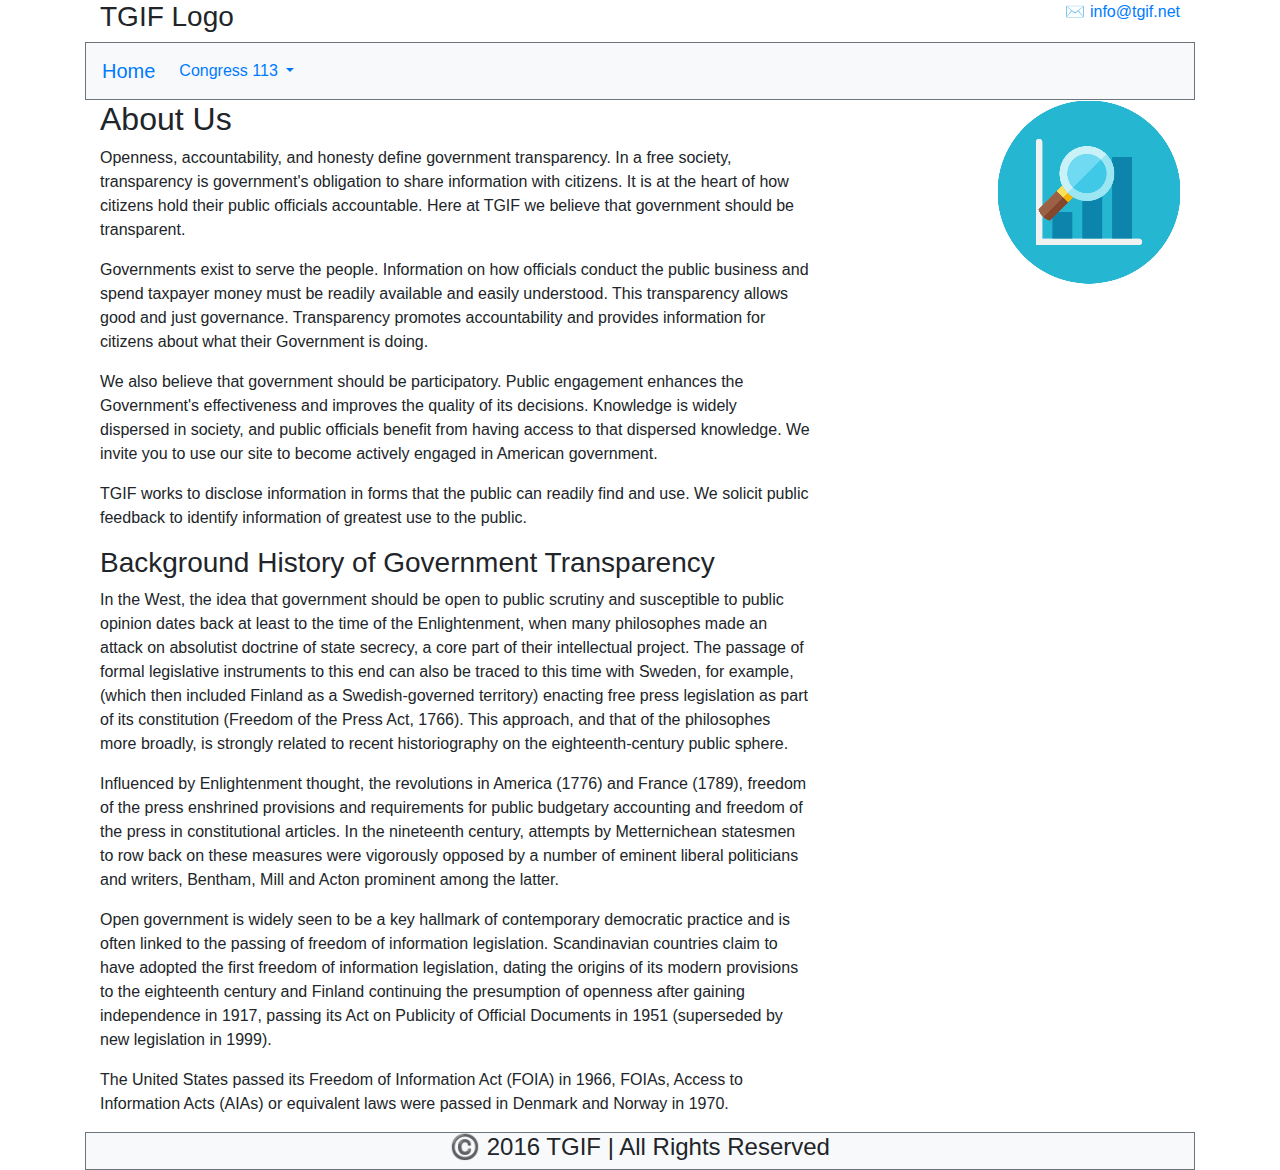
<file: index.html>
<!DOCTYPE html>
<html lang="en">
<head>
  <link rel="stylesheet" href="https://stackpath.bootstrapcdn.com/bootstrap/4.4.1/css/bootstrap.min.css" integrity="sha384-Vkoo8x4CGsO3+Hhxv8T/Q5PaXtkKtu6ug5TOeNV6gBiFeWPGFN9MuhOf23Q9Ifjh" crossorigin="anonymous">
</head>

<body>
  <main class="d-flex flex-wrap container">
    <div class="col-6 "> <h3> TGIF Logo </h3></div>
    <div class="col-6 text-right"><a href="malito: info@tgif.net" class=""> ✉️ info@tgif.net</a></div>
  </main>
  <div class="container">

   <nav class="navbar navbar-expand-lg navbar-blue bg-light border border-secondary">
    <a class="navbar-brand" href="index.html">Home</a>
    <button class="navbar-toggler" type="button" data-toggle="collapse" data-target="#navbarSupportedContent" aria-controls="navbarSupportedContent" aria-expanded="false" aria-label="Toggle navigation">
      <span class="navbar-toggler-icon"></span>
    </button>

    <div class="collapse navbar-collapse" id="navbarSupportedContent">
      <ul class="navbar-nav mr-auto">
        <li class="nav-item active">
          <li class="nav-item dropdown">
            <a class="nav-link dropdown-toggle" href="#" id="navbarDropdown" role="button" data-toggle="dropdown" aria-haspopup="true" aria-expanded="false">
              Congress 113
            </a>
            <div class="dropdown-menu" aria-labelledby="navbarDropdown">
              <a class="dropdown-item" href="#">House</a>
              <a class="dropdown-item" href="senate-starter-page.html">Senate</a>
              <div class="dropdown-divider"></div>
            </div>
          </li>
        </ul>
      </div>
    </nav>    

    <!--Table container-->
    <main class="d-flex flex-wrap">
      <div class="col-8">
        <h2>About Us</h2>
        <p>Openness, accountability, and honesty define government transparency. In a free society, transparency is government's obligation to share information with citizens. It is at the heart of how citizens hold their public officials accountable. Here at TGIF we believe that government should be transparent.</p>  
        <p>Governments exist to serve the people. Information on how officials conduct the public business and spend taxpayer money must be readily available and easily understood. This transparency allows good and just governance.  Transparency promotes accountability and provides information for citizens about what their Government is doing.</p>  
        <p>We also believe that government should be participatory. Public engagement enhances the Government's effectiveness and improves the quality of its decisions. Knowledge is widely dispersed in society, and public officials benefit from having access to that dispersed knowledge. We invite you to use our site to become actively engaged in American government.</p>
        <p>TGIF works to disclose information in forms that the public can readily find and use. We solicit public feedback to identify information of greatest use to the public.</p>

        <h3>Background History of Government Transparency</h3>
        <p>In the West, the idea that government should be open to public scrutiny and susceptible to public opinion dates back at least to the time of the Enlightenment, when many philosophes made an attack on absolutist doctrine of state secrecy, a core part of their intellectual project. The passage of formal legislative instruments to this end can also be traced to this time with Sweden, for example, (which then included Finland as a Swedish-governed territory) enacting free press legislation as part of its constitution (Freedom of the Press Act, 1766). This approach, and that of the philosophes more broadly, is strongly related to recent historiography on the eighteenth-century public sphere.

         <p>Influenced by Enlightenment thought, the revolutions in America (1776) and France (1789), freedom of the press enshrined provisions and requirements for public budgetary accounting and freedom of the press in constitutional articles. In the nineteenth century, attempts by Metternichean statesmen to row back on these measures were vigorously opposed by a number of eminent liberal politicians and writers, Bentham, Mill and Acton prominent among the latter.</p>

         <p>Open government is widely seen to be a key hallmark of contemporary democratic practice and is often linked to the passing of freedom of information legislation. Scandinavian countries claim to have adopted the first freedom of information legislation, dating the origins of its modern provisions to the eighteenth century and Finland continuing the presumption of openness after gaining independence in 1917, passing its Act on Publicity of Official Documents in 1951 (superseded by new legislation in 1999).</p>

         <p>The United States passed its Freedom of Information Act (FOIA) in 1966, FOIAs, Access to Information Acts (AIAs) or equivalent laws were passed in Denmark and Norway in 1970.</p>

       </div>
       <div class="col-4">
         <img src="TGIF_logo.png" class="rounded float-right">
       </div>    

     </main>
     <footer class="footer text-center expand-lg black bg-light border border-secondary">
      <h4 class="font-weight-light">©️ 2016 TGIF | All Rights Reserved</h4>
    </footer>


    <script type="text/javascript" src="pro-congress-113-senate.js"></script> 

    <script type="text/javascript" src="main.js"></script>
    <script src="https://code.jquery.com/jquery-3.4.1.slim.min.js" integrity="sha384-J6qa4849blE2+poT4WnyKhv5vZF5SrPo0iEjwBvKU7imGFAV0wwj1yYfoRSJoZ+n" crossorigin="anonymous"></script>
    <script src="https://cdn.jsdelivr.net/npm/popper.js@1.16.0/dist/umd/popper.min.js" integrity="sha384-Q6E9RHvbIyZFJoft+2mJbHaEWldlvI9IOYy5n3zV9zzTtmI3UksdQRVvoxMfooAo" crossorigin="anonymous"></script>
    <script src="https://stackpath.bootstrapcdn.com/bootstrap/4.4.1/js/bootstrap.min.js" integrity="sha384-wfSDF2E50Y2D1uUdj0O3uMBJnjuUD4Ih7YwaYd1iqfktj0Uod8GCExl3Og8ifwB6" crossorigin="anonymous"></script> 
  </body>
  </html>
</file>
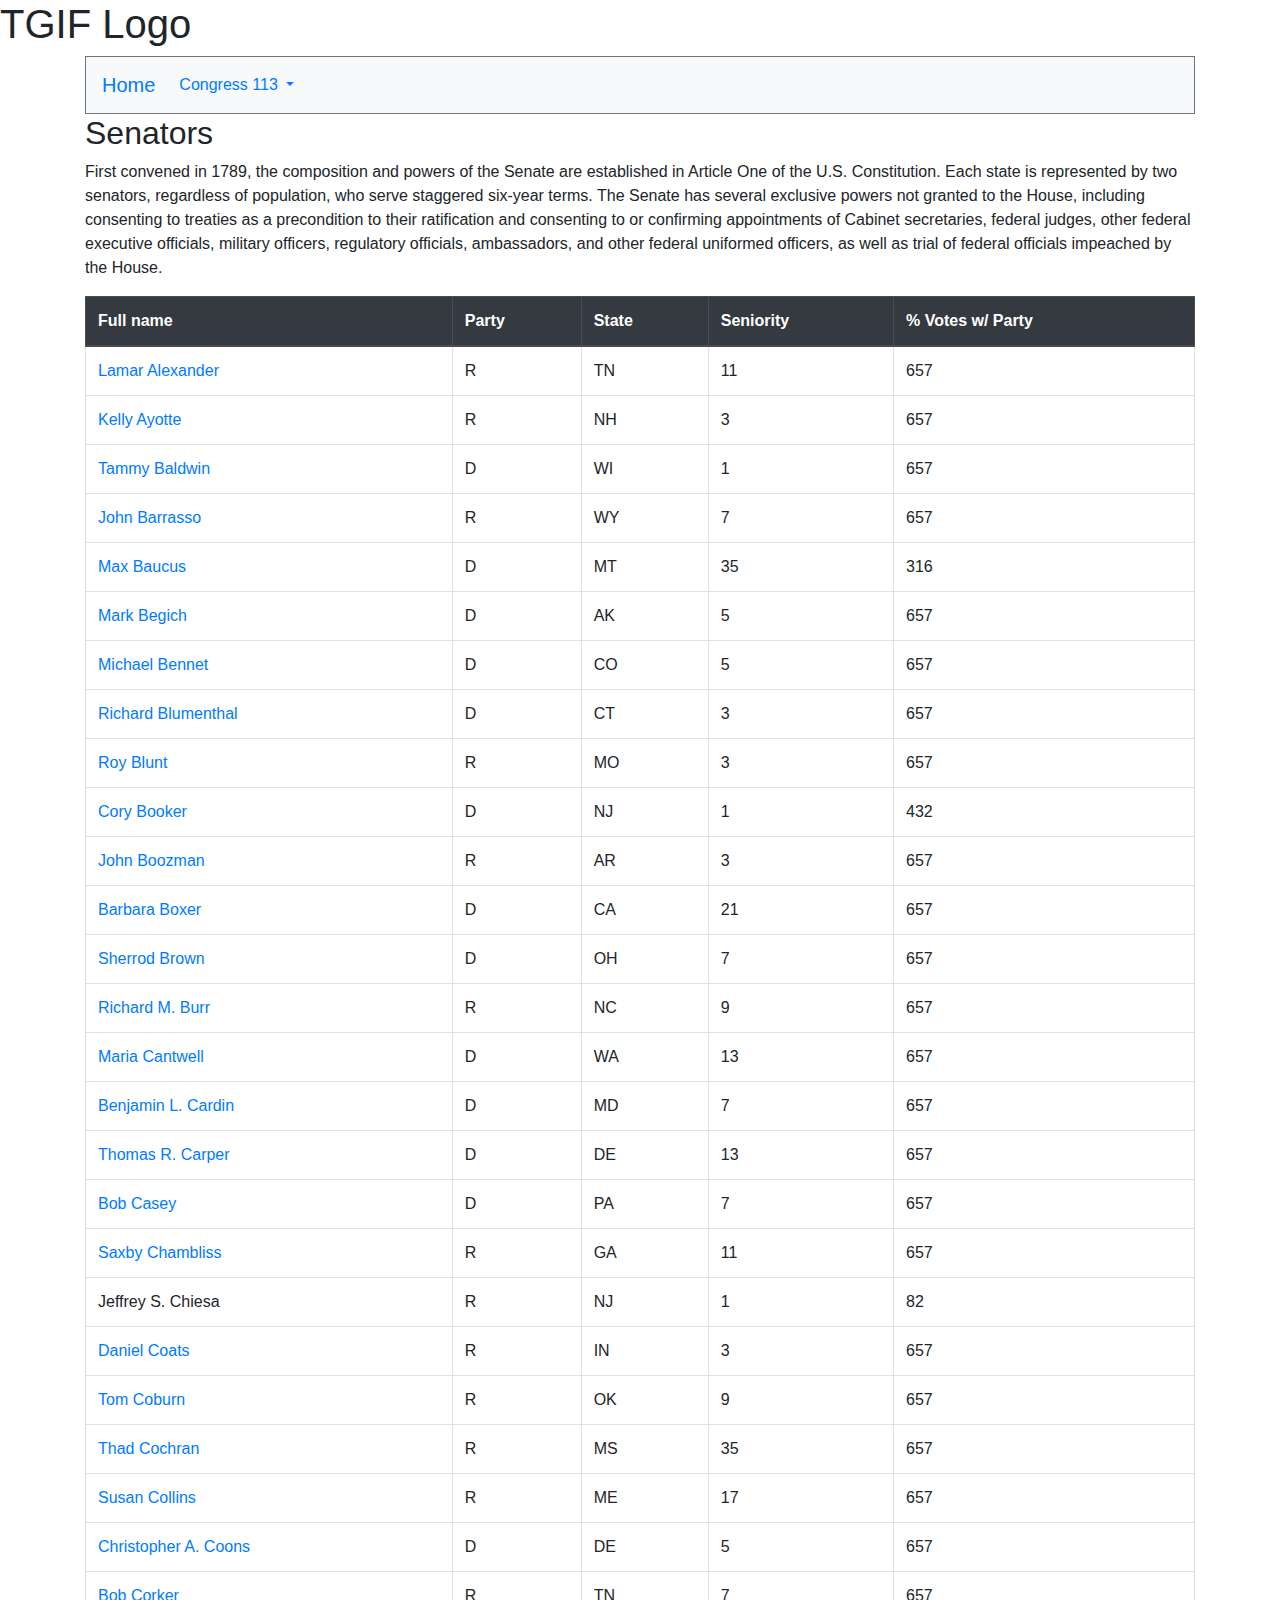
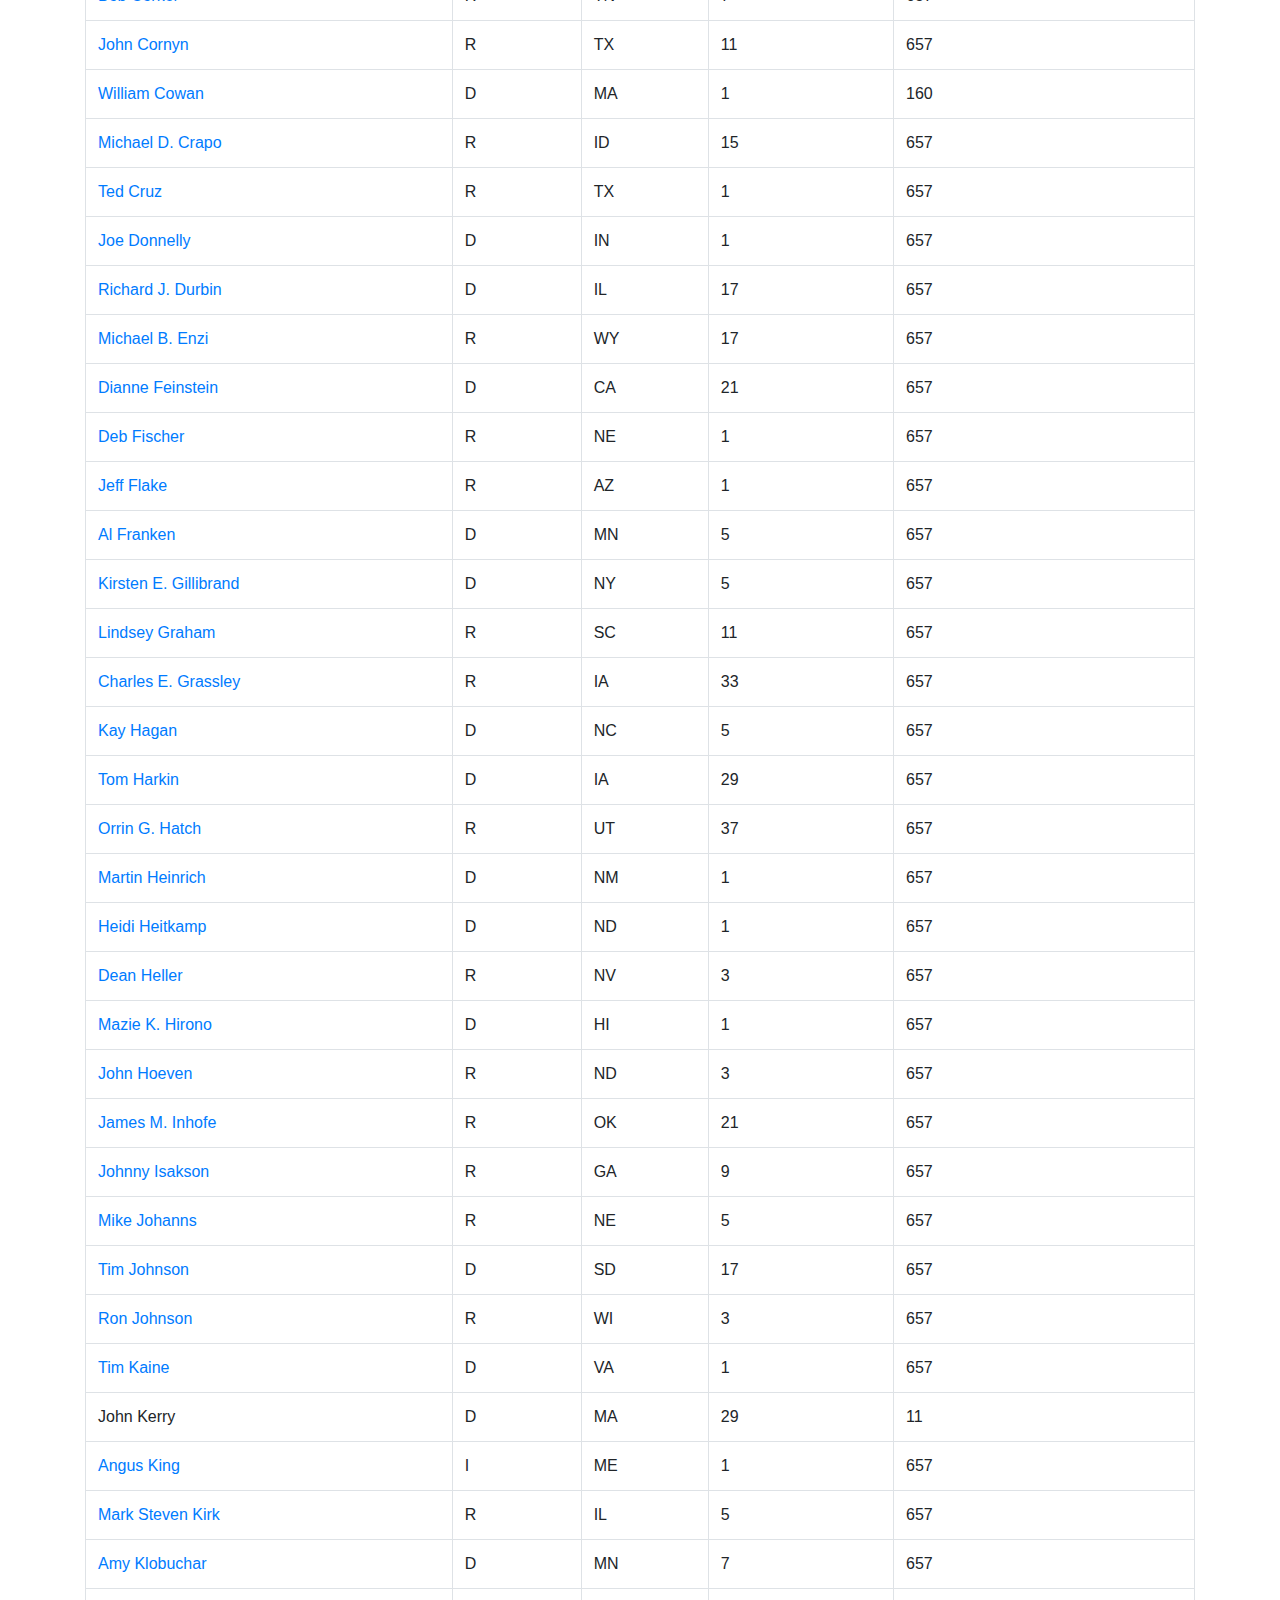
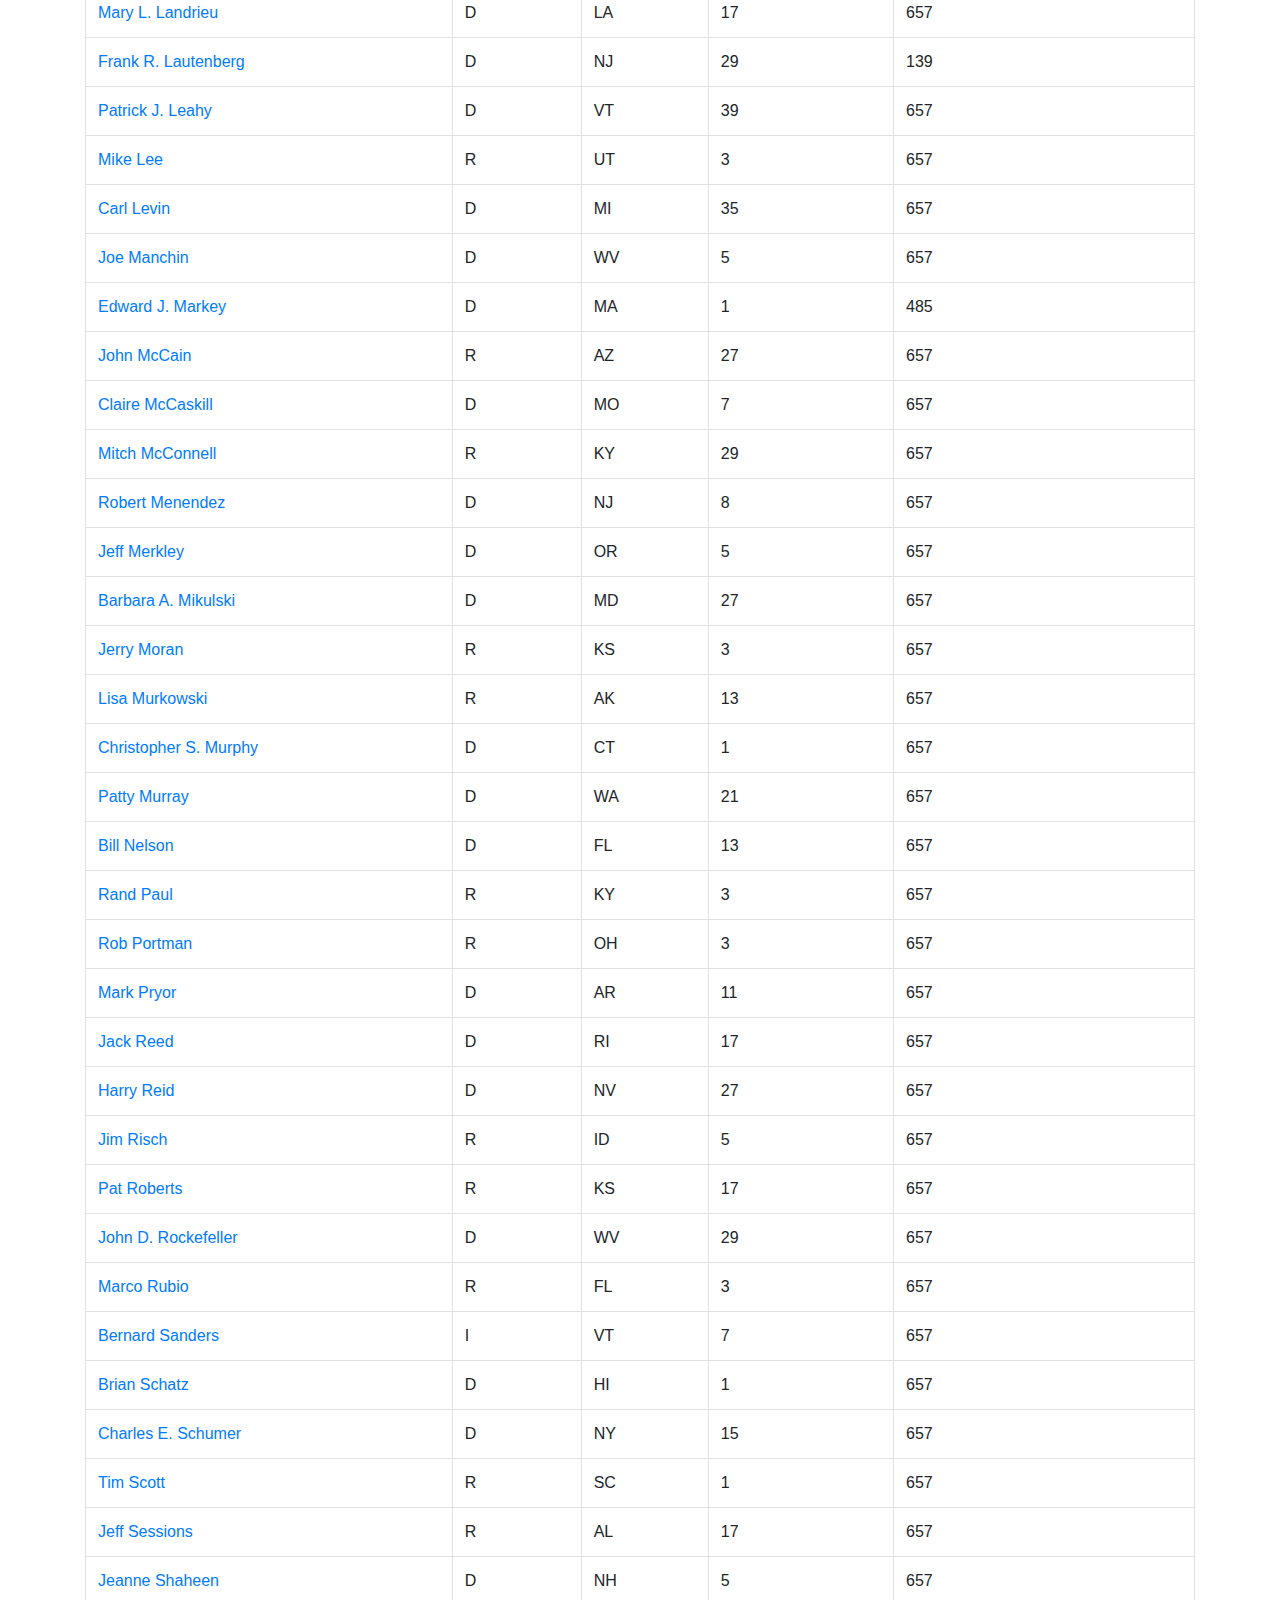
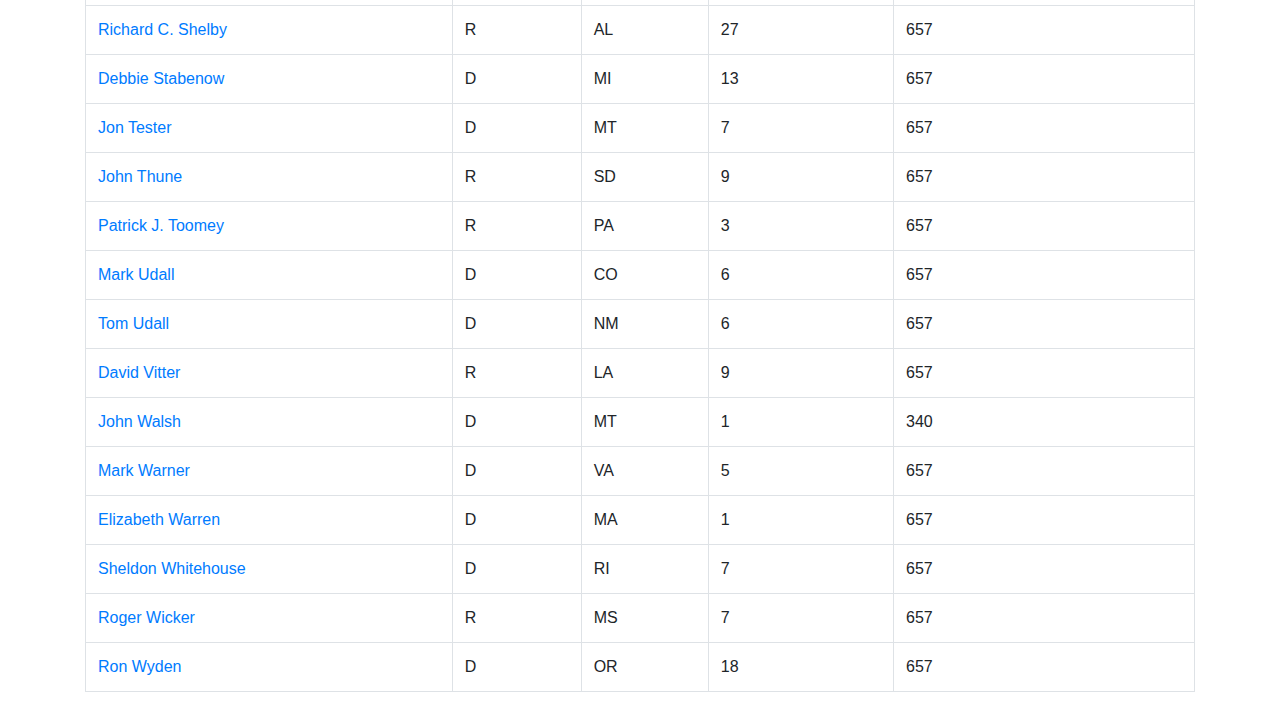
<file: home.html>
<!DOCTYPE html>
<html lang="en">
    <head>
        <link rel="stylesheet" href="https://stackpath.bootstrapcdn.com/bootstrap/4.4.1/css/bootstrap.min.css" integrity="sha384-Vkoo8x4CGsO3+Hhxv8T/Q5PaXtkKtu6ug5TOeNV6gBiFeWPGFN9MuhOf23Q9Ifjh" crossorigin="anonymous">
        <h1 class="">TGIF Logo</h1>
    </head>
    
    <body>
        <div class="container">

         <nav class="navbar navbar-expand-lg navbar-blue bg-light border border-secondary">
  <a class="navbar-brand" href="#">Home</a>
  <button class="navbar-toggler" type="button" data-toggle="collapse" data-target="#navbarSupportedContent" aria-controls="navbarSupportedContent" aria-expanded="false" aria-label="Toggle navigation">
    <span class="navbar-toggler-icon"></span>
  </button>

  <div class="collapse navbar-collapse" id="navbarSupportedContent">
    <ul class="navbar-nav mr-auto">
      <li class="nav-item active">
      <li class="nav-item dropdown">
        <a class="nav-link dropdown-toggle" href="#" id="navbarDropdown" role="button" data-toggle="dropdown" aria-haspopup="true" aria-expanded="false">
          Congress 113
        </a>
        <div class="dropdown-menu" aria-labelledby="navbarDropdown">
          <a class="dropdown-item" href="#">House</a>
          <a class="dropdown-item" href="#">Senate</a>
          <div class="dropdown-divider"></div>
        </div>
      </li>
    </ul>
  </div>
</nav>    
  

        <header>            
            <div>
            </div>
        </header>
        <!--Table container-->
        <div>
            <h2>Senators</h2>
            <p>First convened in 1789, the composition and powers of the Senate are established in Article One of the U.S. Constitution. Each state is represented by two senators, regardless of population, who serve staggered six-year terms. The Senate has several exclusive powers not granted to the House, including consenting to treaties as a precondition to their ratification and consenting to or confirming appointments of Cabinet secretaries, federal judges, other federal executive officials, military officers, regulatory officials, ambassadors, and other federal uniformed officers, as well as trial of federal officials impeached by the House.</p>
    	    <table class="table table-bordered table-hover border border-secondary ">
                <thead class="thead-dark">
                    <tr>
                        <th>Full name</th>
                        <th>Party</th>
                        <th>State</th>
                        <th>Seniority</th>
                        <th>% Votes w/ Party</th>
                    </tr>
                </thead>
                <tbody>

                </tbody>
                <tfoot>
                    
                </tfoot>
            </table>
    	</div>  
        <pre id="senate-data"></pre>
    </div>
        <script type="text/javascript" src="pro-congress-113-senate.js"></script> 

        <script type="text/javascript" src="main.js"></script>
        <script src="https://code.jquery.com/jquery-3.4.1.slim.min.js" integrity="sha384-J6qa4849blE2+poT4WnyKhv5vZF5SrPo0iEjwBvKU7imGFAV0wwj1yYfoRSJoZ+n" crossorigin="anonymous"></script>
        <script src="https://cdn.jsdelivr.net/npm/popper.js@1.16.0/dist/umd/popper.min.js" integrity="sha384-Q6E9RHvbIyZFJoft+2mJbHaEWldlvI9IOYy5n3zV9zzTtmI3UksdQRVvoxMfooAo" crossorigin="anonymous"></script>
        <script src="https://stackpath.bootstrapcdn.com/bootstrap/4.4.1/js/bootstrap.min.js" integrity="sha384-wfSDF2E50Y2D1uUdj0O3uMBJnjuUD4Ih7YwaYd1iqfktj0Uod8GCExl3Og8ifwB6" crossorigin="anonymous"></script> 
</body>
</html>
</file>
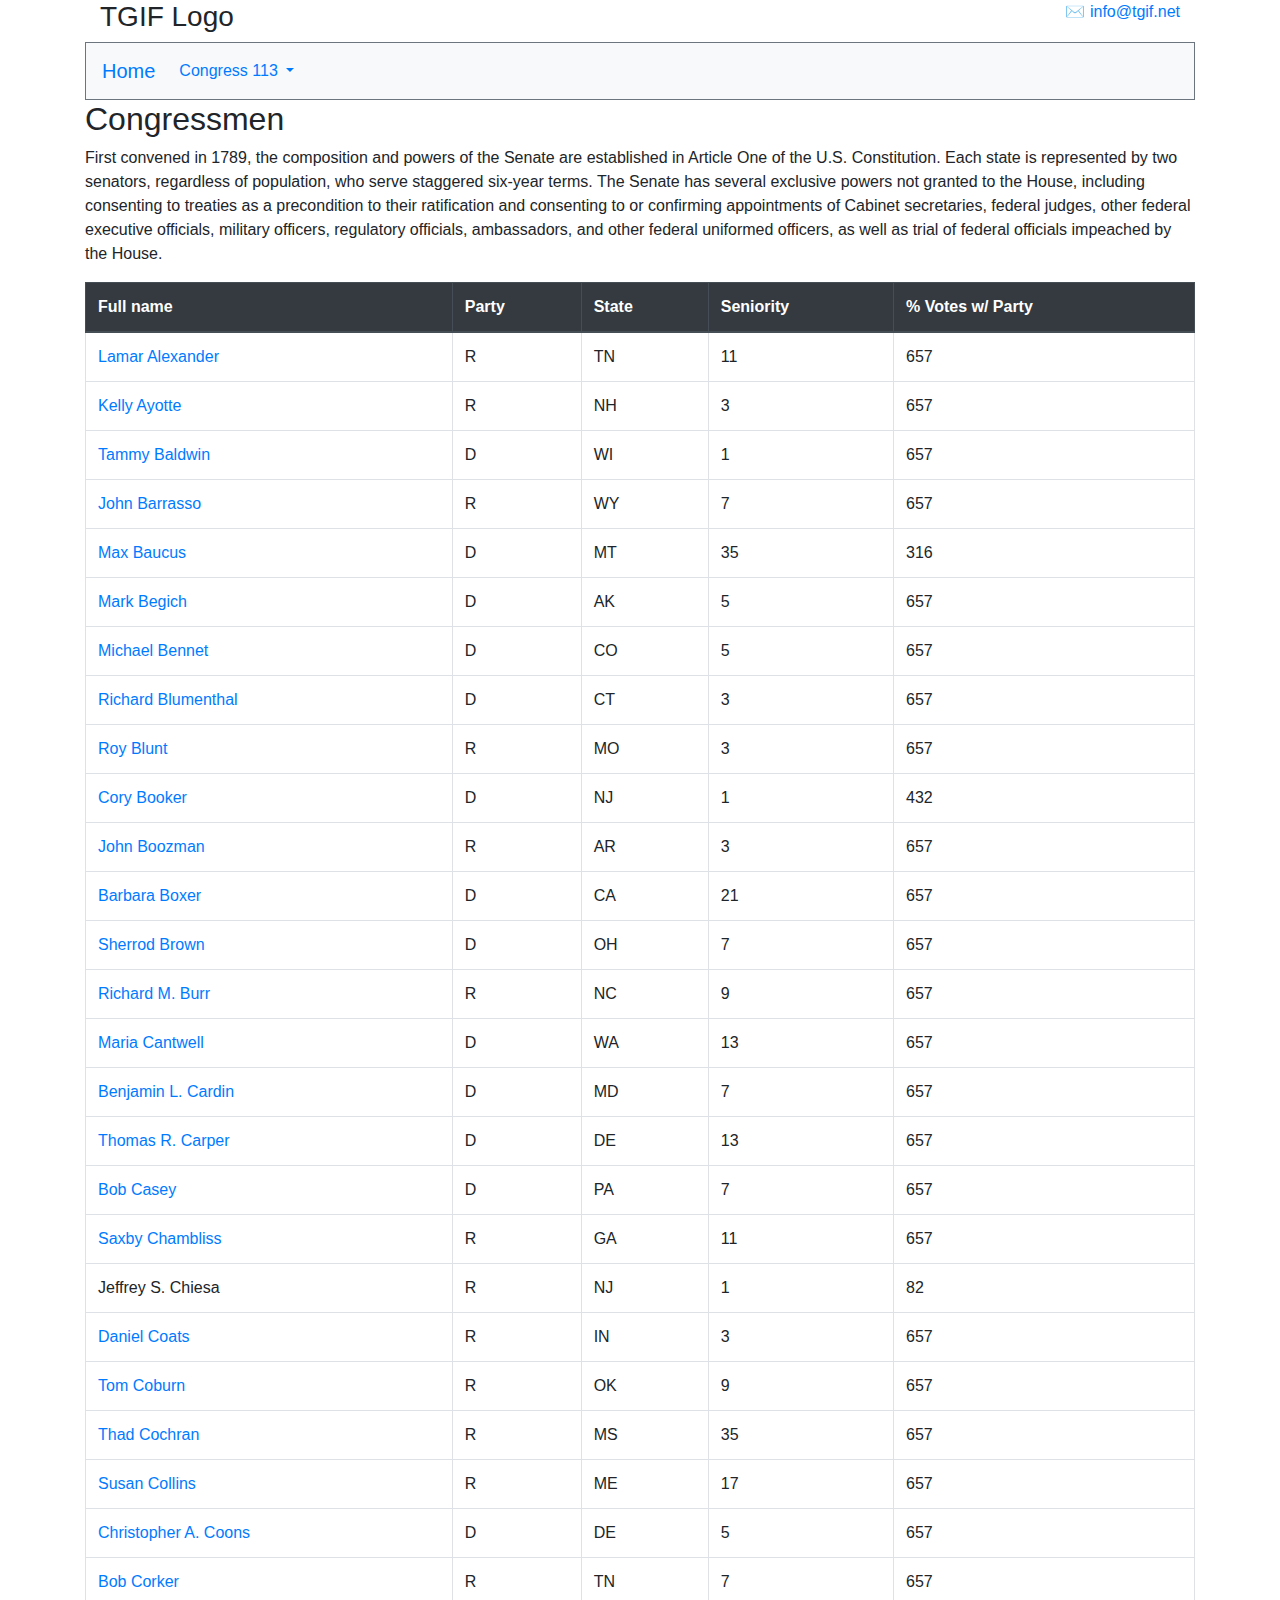
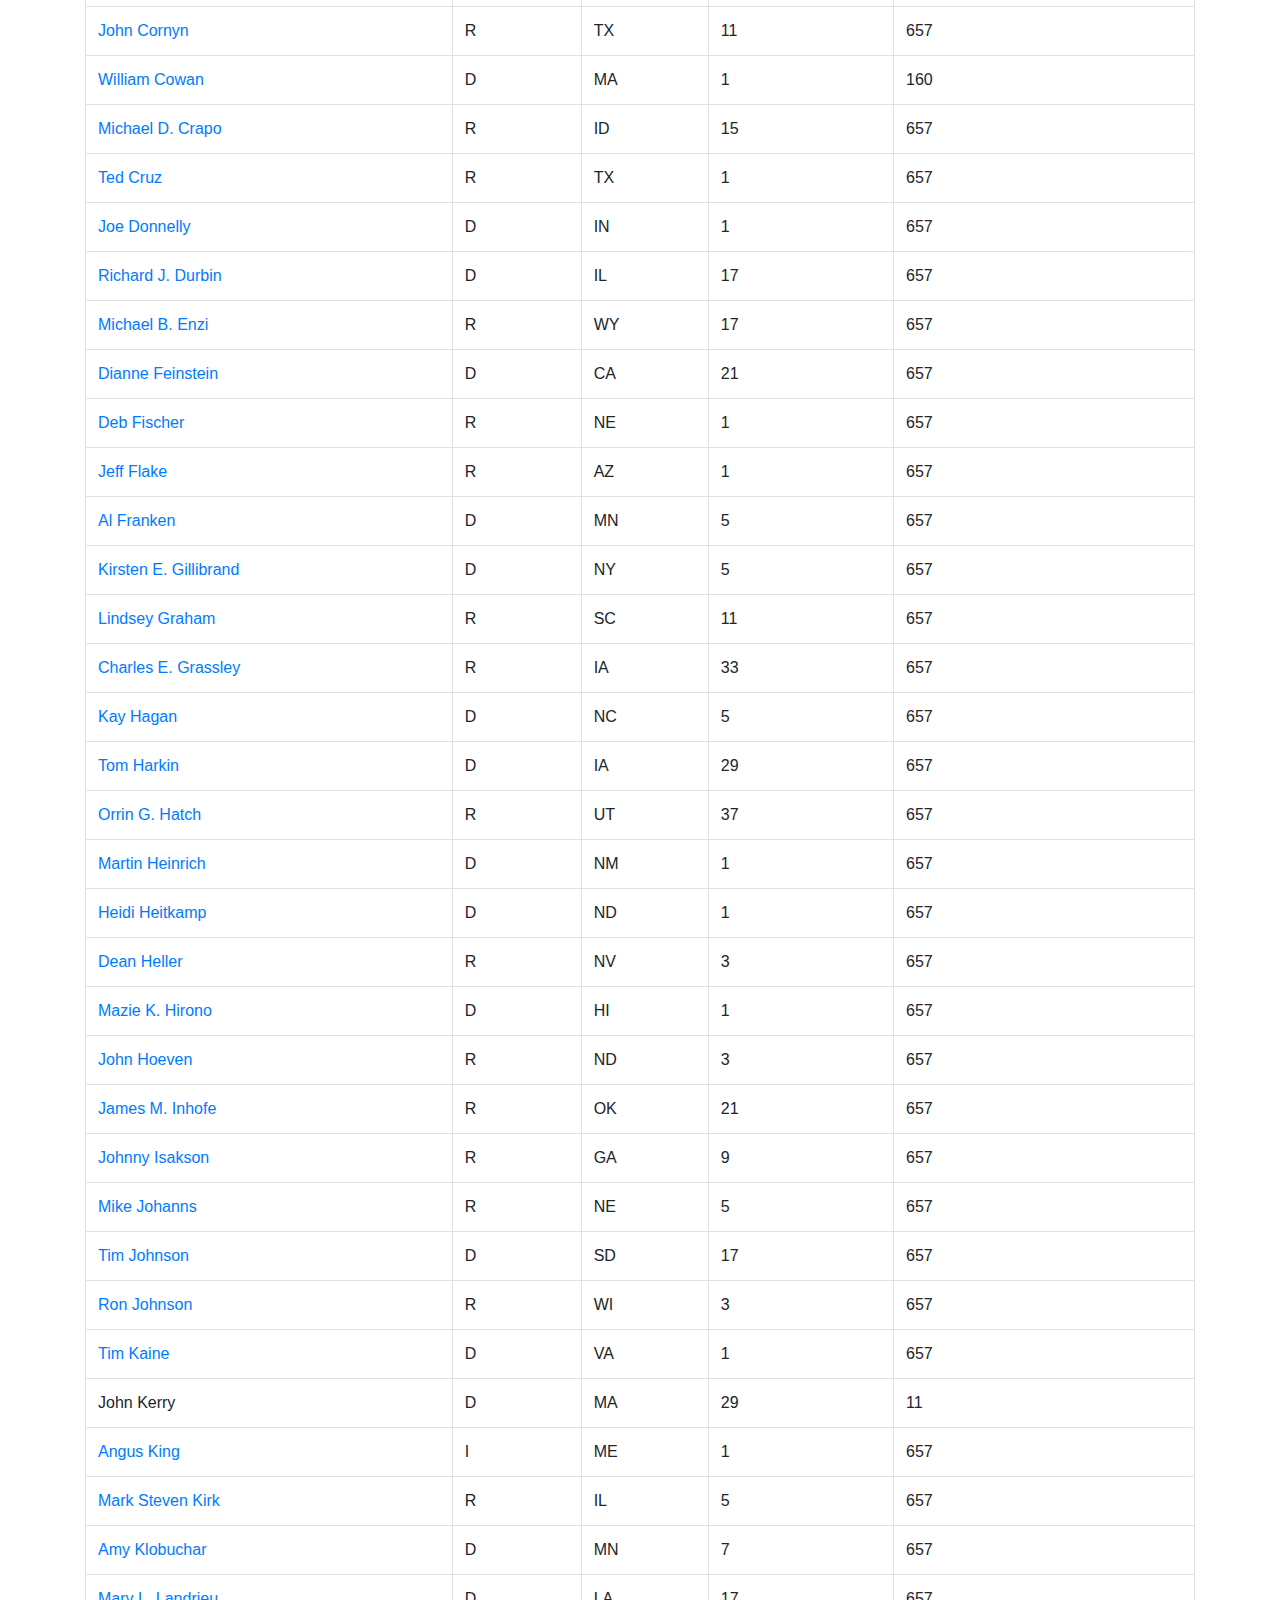
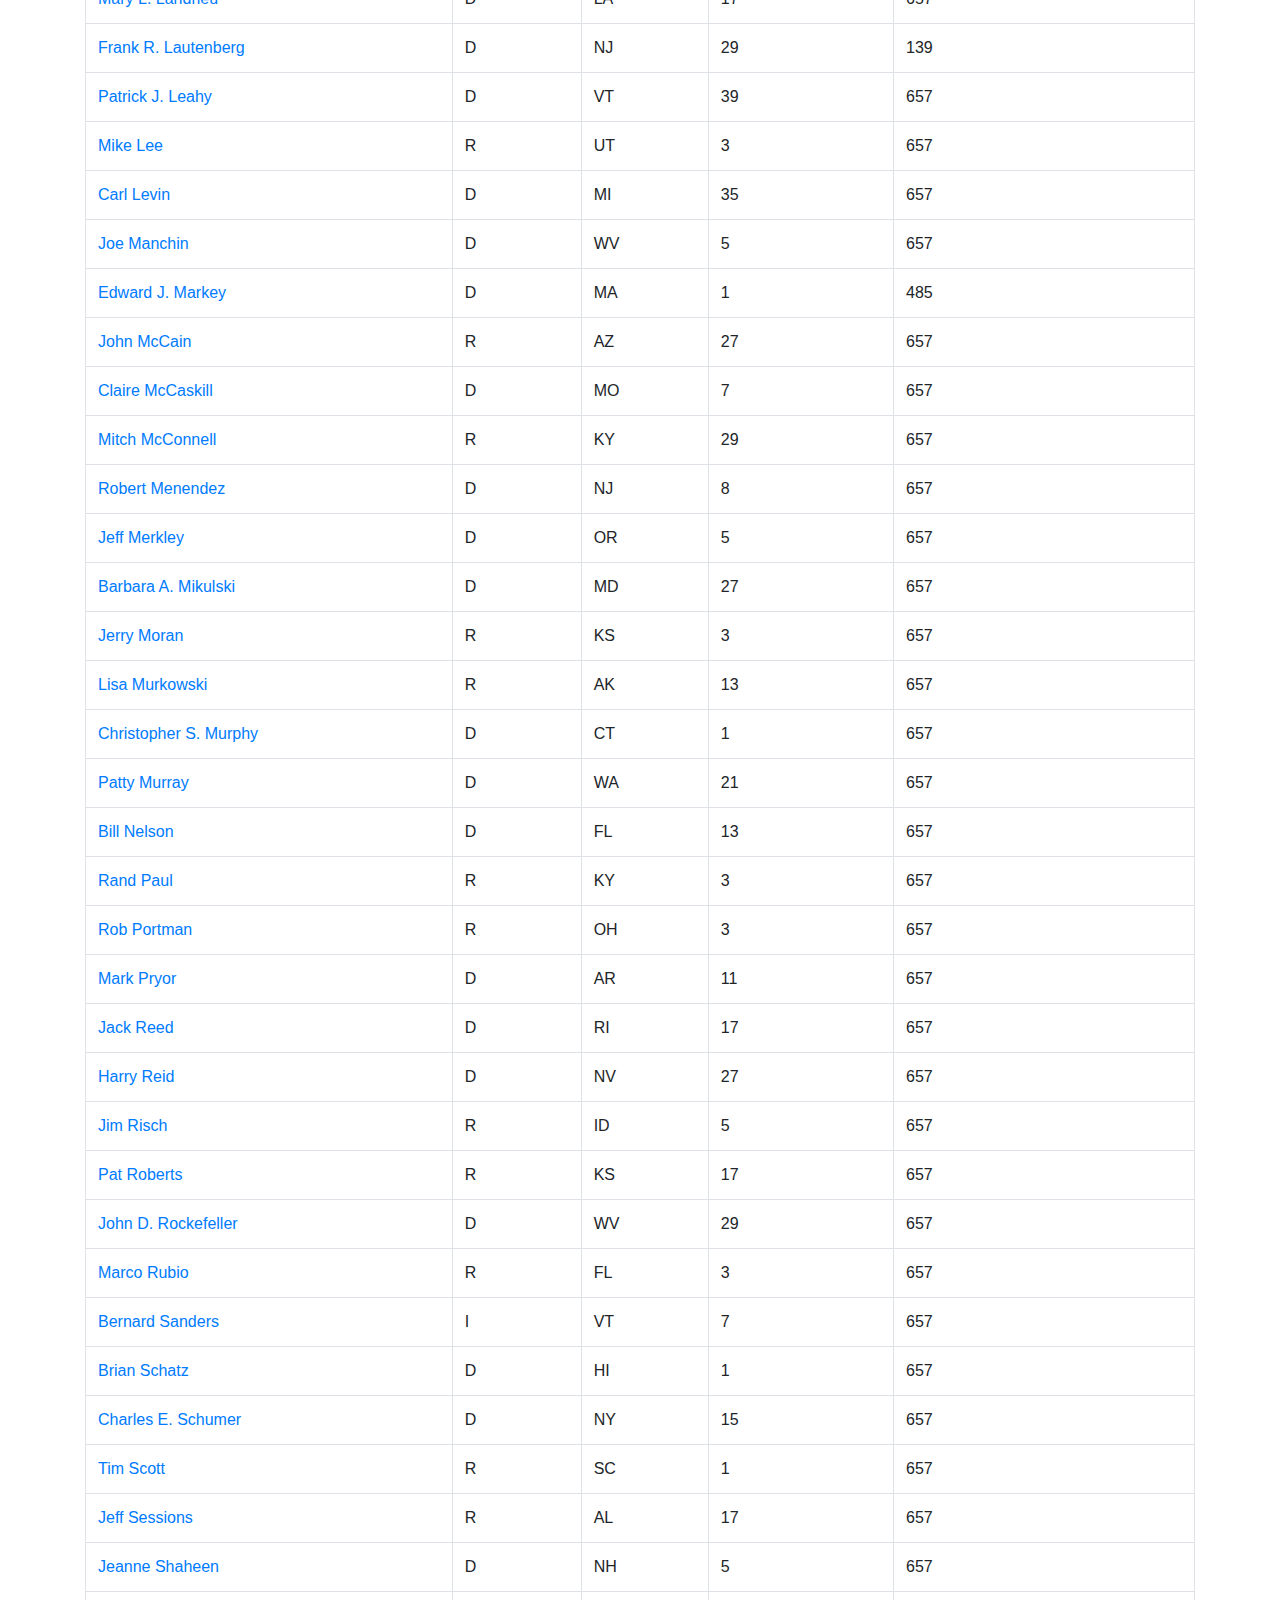
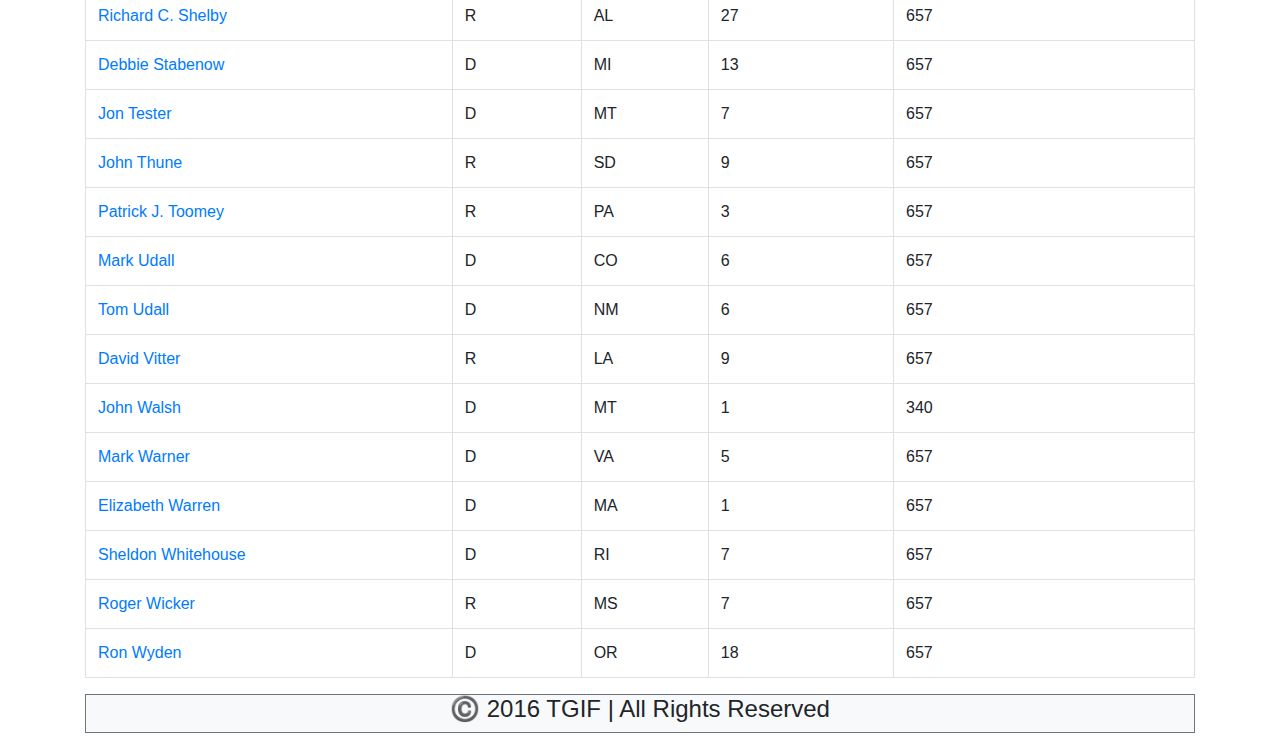
<file: house-data.html>
<!DOCTYPE html>
<html lang="en">
<head>
  <link rel="stylesheet" href="https://stackpath.bootstrapcdn.com/bootstrap/4.4.1/css/bootstrap.min.css" integrity="sha384-Vkoo8x4CGsO3+Hhxv8T/Q5PaXtkKtu6ug5TOeNV6gBiFeWPGFN9MuhOf23Q9Ifjh" crossorigin="anonymous">
</head>

<body>
  <main class="d-flex flex-wrap container">
    <div class="col-6 "> <h3> TGIF Logo </h3></div>
    <div class="col-6 text-right"><a href="malito: info@tgif.net" class=""> ✉️ info@tgif.net</a></div>
  </main>

  <div class="container">

   <nav class="navbar navbar-expand-lg navbar-blue bg-light border border-secondary">
    <a class="navbar-brand" href="index.html">Home</a>
    <button class="navbar-toggler" type="button" data-toggle="collapse" data-target="#navbarSupportedContent" aria-controls="navbarSupportedContent" aria-expanded="false" aria-label="Toggle navigation">
      <span class="navbar-toggler-icon"></span>
    </button>

    <div class="collapse navbar-collapse" id="navbarSupportedContent">
      <ul class="navbar-nav mr-auto">
        <li class="nav-item active">
          <li class="nav-item dropdown">
            <a class="nav-link dropdown-toggle" href="#" id="navbarDropdown" role="button" data-toggle="dropdown" aria-haspopup="true" aria-expanded="false">
              Congress 113
            </a>
            <div class="dropdown-menu" aria-labelledby="navbarDropdown">
              <a class="dropdown-item" href="#">House</a>
              <a class="dropdown-item" href="senate-starter-page.html">Senate</a>
              <div class="dropdown-divider"></div>
            </div>
          </li>
        </ul>
      </div>
    </nav>    


    <header>            
      <div>
      </div>
    </header>
    <!--Table container-->
    <div>
      <h2>Congressmen</h2>
      <p>First convened in 1789, the composition and powers of the Senate are established in Article One of the U.S. Constitution. Each state is represented by two senators, regardless of population, who serve staggered six-year terms. The Senate has several exclusive powers not granted to the House, including consenting to treaties as a precondition to their ratification and consenting to or confirming appointments of Cabinet secretaries, federal judges, other federal executive officials, military officers, regulatory officials, ambassadors, and other federal uniformed officers, as well as trial of federal officials impeached by the House.</p>
      <table class="table table-bordered table-hover border border-secondary ">
        <thead class="thead-dark">
          <tr>
            <th>Full name</th>
            <th>Party</th>
            <th>State</th>
            <th>Seniority</th>
            <th>% Votes w/ Party</th>
          </tr>
        </thead>
        <tbody>

        </tbody>
      </table>
      <footer class="footer text-center expand-lg black bg-light border border-secondary">
        <h4 class="font-weight-light">©️ 2016 TGIF | All Rights Reserved</h4>
      </footer>
    </div>  
    <pre id="senate-data"></pre>
  </div>
  <script type="text/javascript" src="pro-congress-113-senate.js"></script> 

  <script type="text/javascript" src="main.js"></script>
  <script src="https://code.jquery.com/jquery-3.4.1.slim.min.js" integrity="sha384-J6qa4849blE2+poT4WnyKhv5vZF5SrPo0iEjwBvKU7imGFAV0wwj1yYfoRSJoZ+n" crossorigin="anonymous"></script>
  <script src="https://cdn.jsdelivr.net/npm/popper.js@1.16.0/dist/umd/popper.min.js" integrity="sha384-Q6E9RHvbIyZFJoft+2mJbHaEWldlvI9IOYy5n3zV9zzTtmI3UksdQRVvoxMfooAo" crossorigin="anonymous"></script>
  <script src="https://stackpath.bootstrapcdn.com/bootstrap/4.4.1/js/bootstrap.min.js" integrity="sha384-wfSDF2E50Y2D1uUdj0O3uMBJnjuUD4Ih7YwaYd1iqfktj0Uod8GCExl3Og8ifwB6" crossorigin="anonymous"></script> 
</body>
</html>
</file>
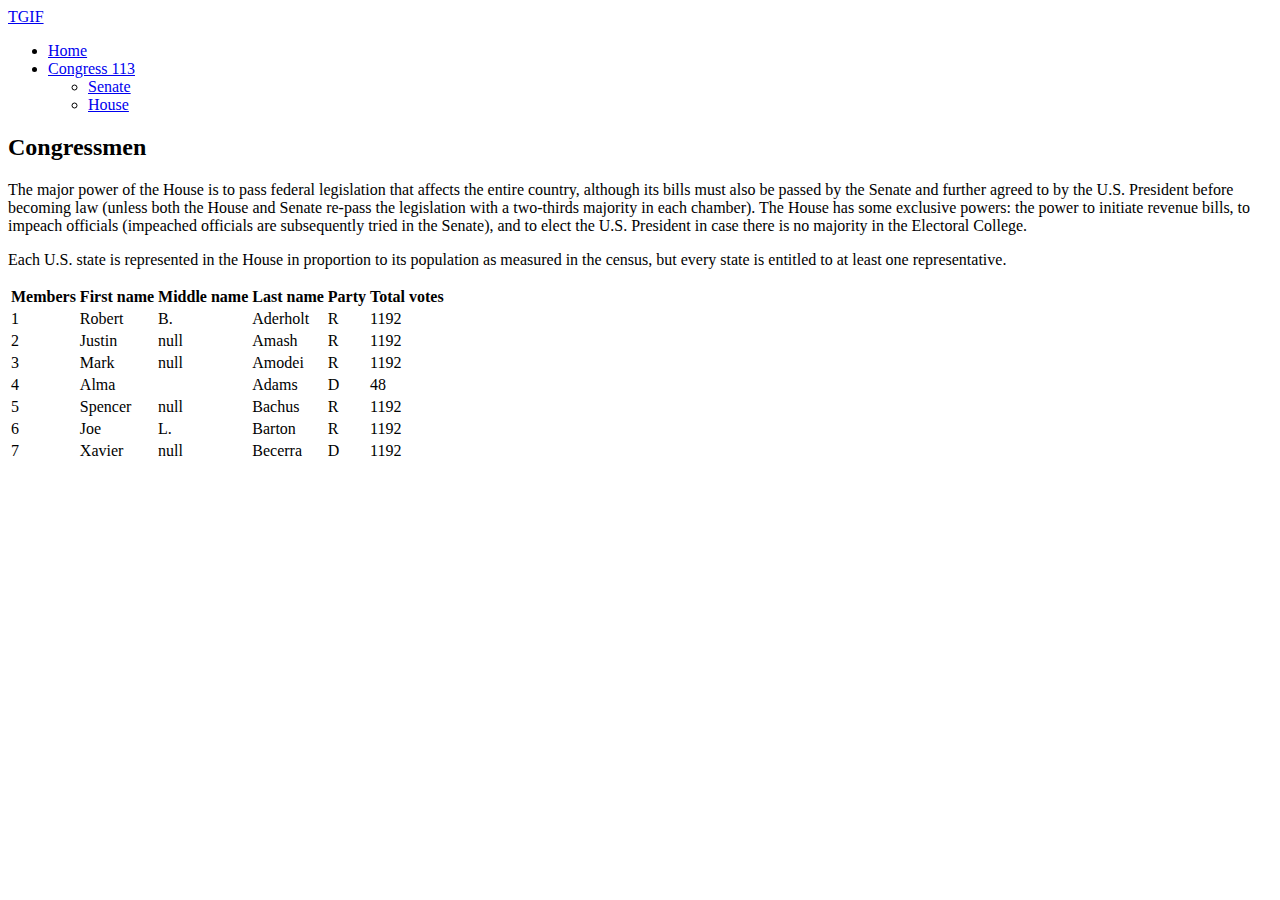
<file: house.html>
<!DOCTYPE html>
<html lang="en">
    <head>

    </head>
    
    <body>
         <nav>
          <div>
            <div>
              <a href="#">TGIF</a>
            </div>
            <ul >
              <li><a href="#">Home</a></li>
              <li >
                <a href="#">Congress 113</a>
                <ul >
                  <li><a href="#">Senate</a></li>
                  <li><a href="#">House</a></li>
                </ul>
              </li>
            </ul>
          </div>
        </nav>        
            <!--Table container-->
        <div>     
            <h2>Congressmen</h2>
            <p>The major power of the House is to pass federal legislation that affects the entire country, although its bills must also be passed by the Senate and further agreed to by the U.S. President before becoming law (unless both the House and Senate re-pass the legislation with a two-thirds majority in each chamber). The House has some exclusive powers: the power to initiate revenue bills, to impeach officials (impeached officials are subsequently tried in the Senate), and to elect the U.S. President in case there is no majority in the Electoral College.</p>
            <p>Each U.S. state is represented in the House in proportion to its population as measured in the census, but every state is entitled to at least one representative. </p>
       	    <table>
                <thead>
                    <tr>
                        <th>Members</th>
                        <th>First name</th>
                        <th>Middle name</th>
                        <th>Last name</th>
                        <th>Party</th>
                        <th>Total votes</th>
                    </tr>
                </thead>
                <tbody>
                    <tr>
                        <td>1</td>
                        <td>Robert</td>
                        <td>B.</td>
                        <td>Aderholt</td>
                        <td>R</td>
                        <td>1192</td>
                    </tr>
                    <tr>
                        <td>2</td>
                        <td>Justin</td>
                        <td>null</td>
                        <td>Amash</td>
                        <td>R</td>
                        <td>1192</td>
                    </tr>
                    <tr>
                        <td>3</td>
                        <td>Mark</td>
                        <td>null</td>
                        <td>Amodei</td>
                        <td>R</td>
                        <td>1192</td>
                    </tr>
                    <tr>
                        <td>4</td>
                        <td>Alma</td>
                        <td></td>
                        <td>Adams</td>
                        <td>D</td>
                        <td>48</td>
                    </tr>
                    <tr>
                        <td>5</td>
                        <td>Spencer</td>
                        <td>null</td>
                        <td>Bachus</td>
                        <td>R</td>
                        <td>1192</td>
                    </tr>
                    <tr>
                        <td>6</td>
                        <td>Joe</td>
                        <td>L.</td>
                        <td>Barton</td>
                        <td>R</td>
                        <td>1192</td>
                    </tr>
                    <tr>
                        <td>7</td>
                        <td>Xavier</td>
                        <td>null</td>
                        <td>Becerra</td>
                        <td>D</td>
                        <td>1192</td>
                    </tr>
                </tbody>
            </table>
	    </div>
    </body>
</html>
</file>
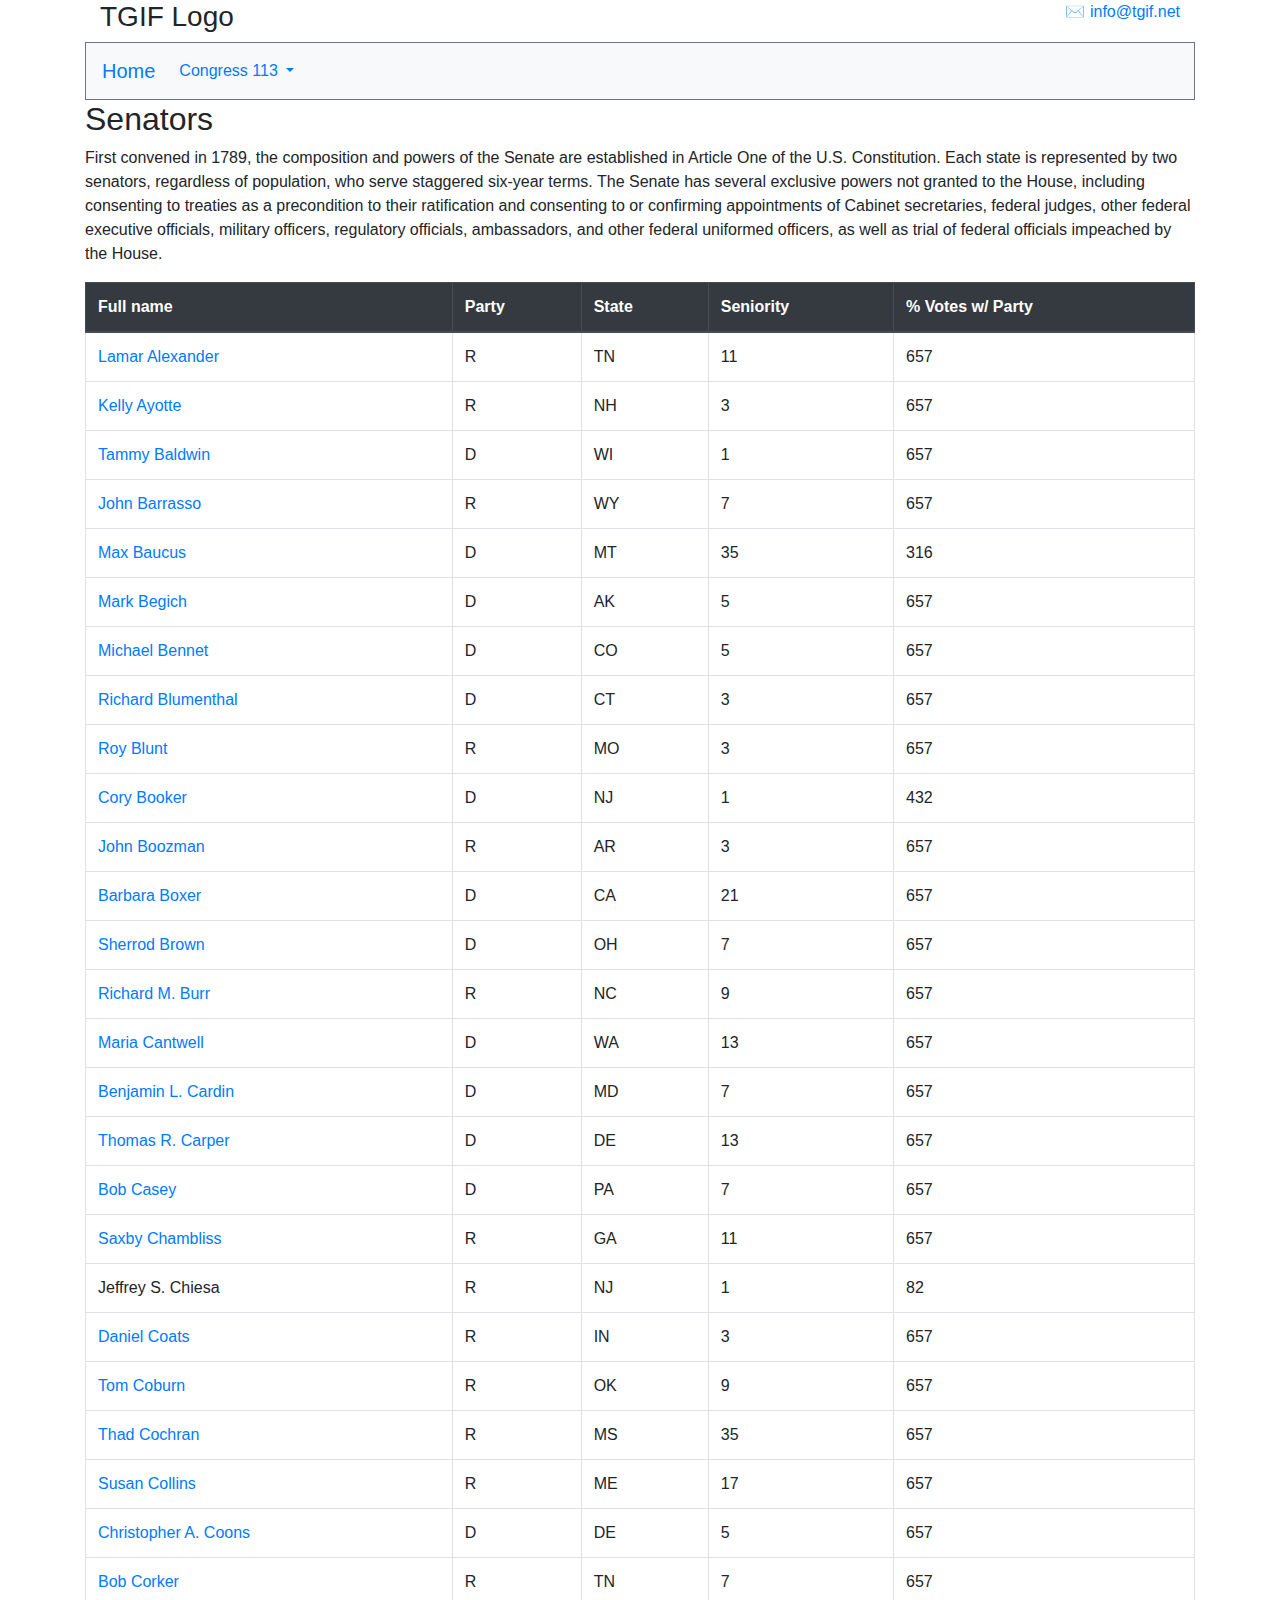
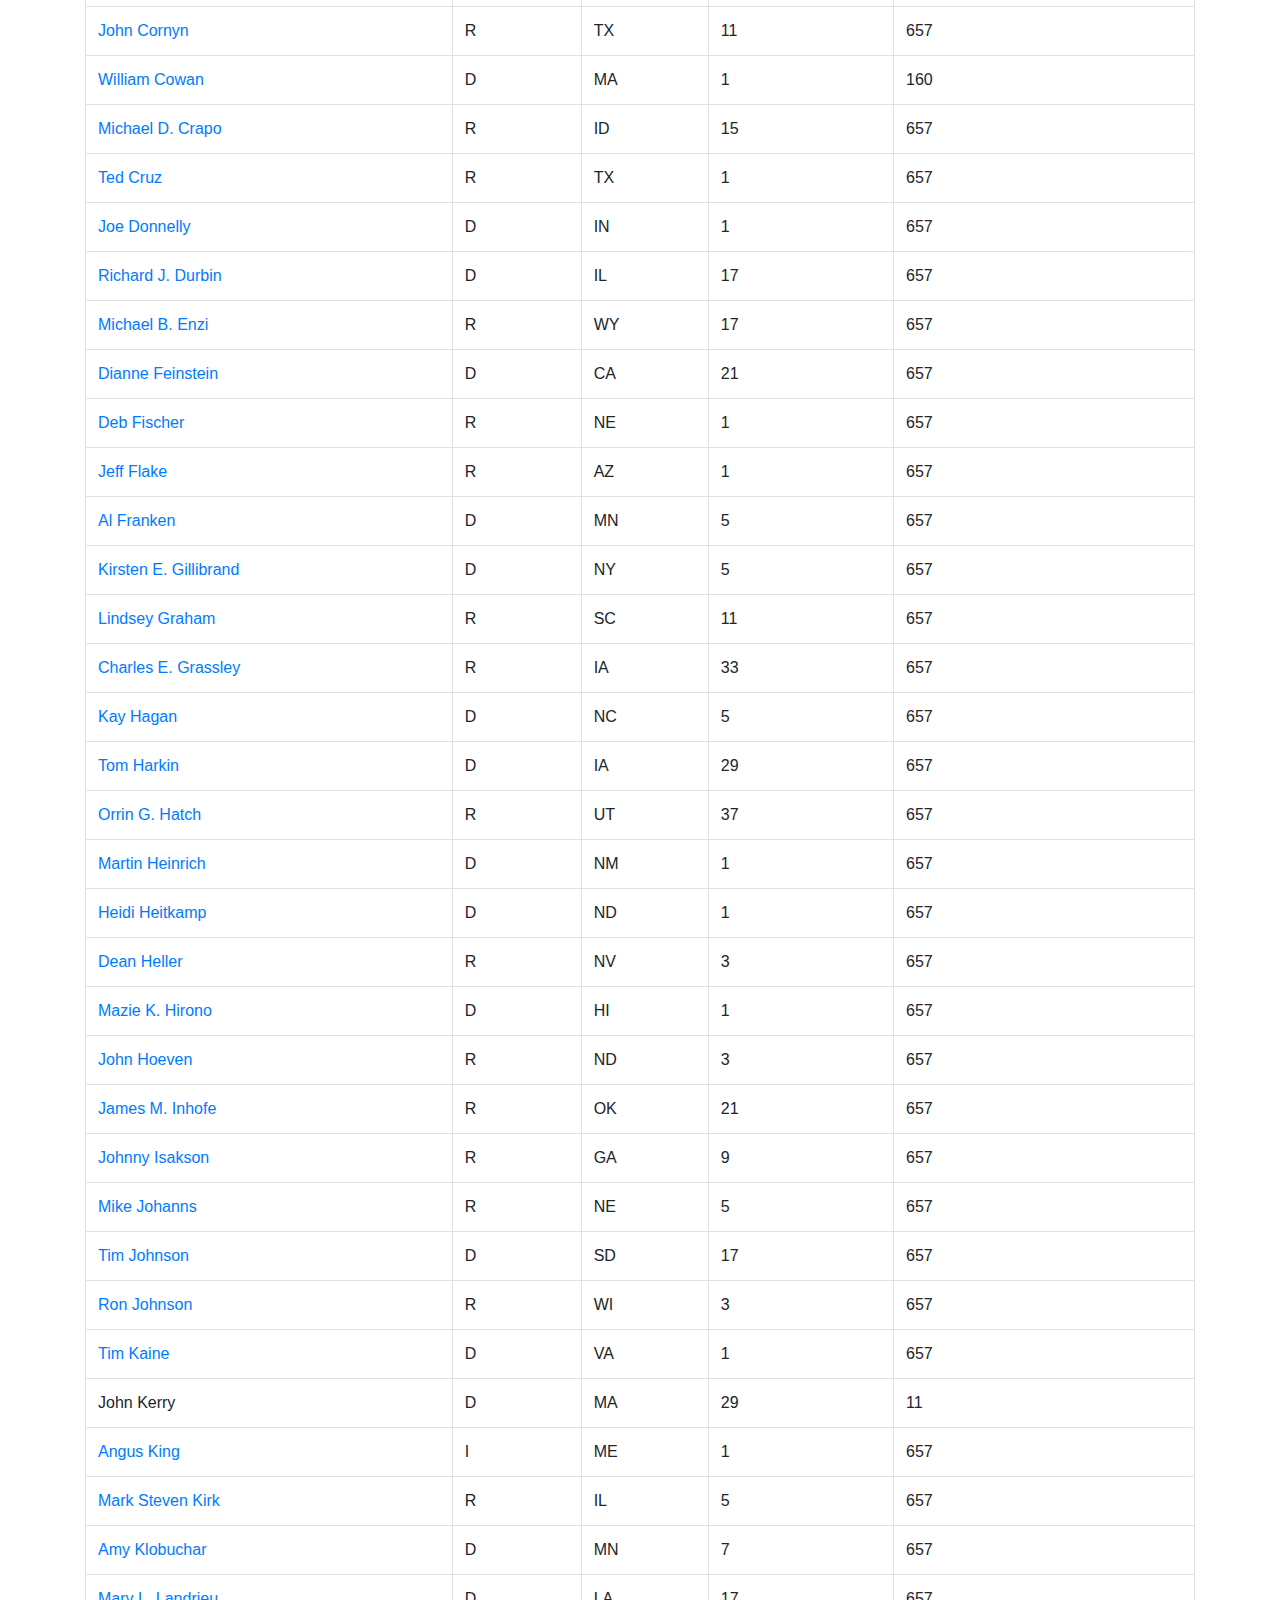
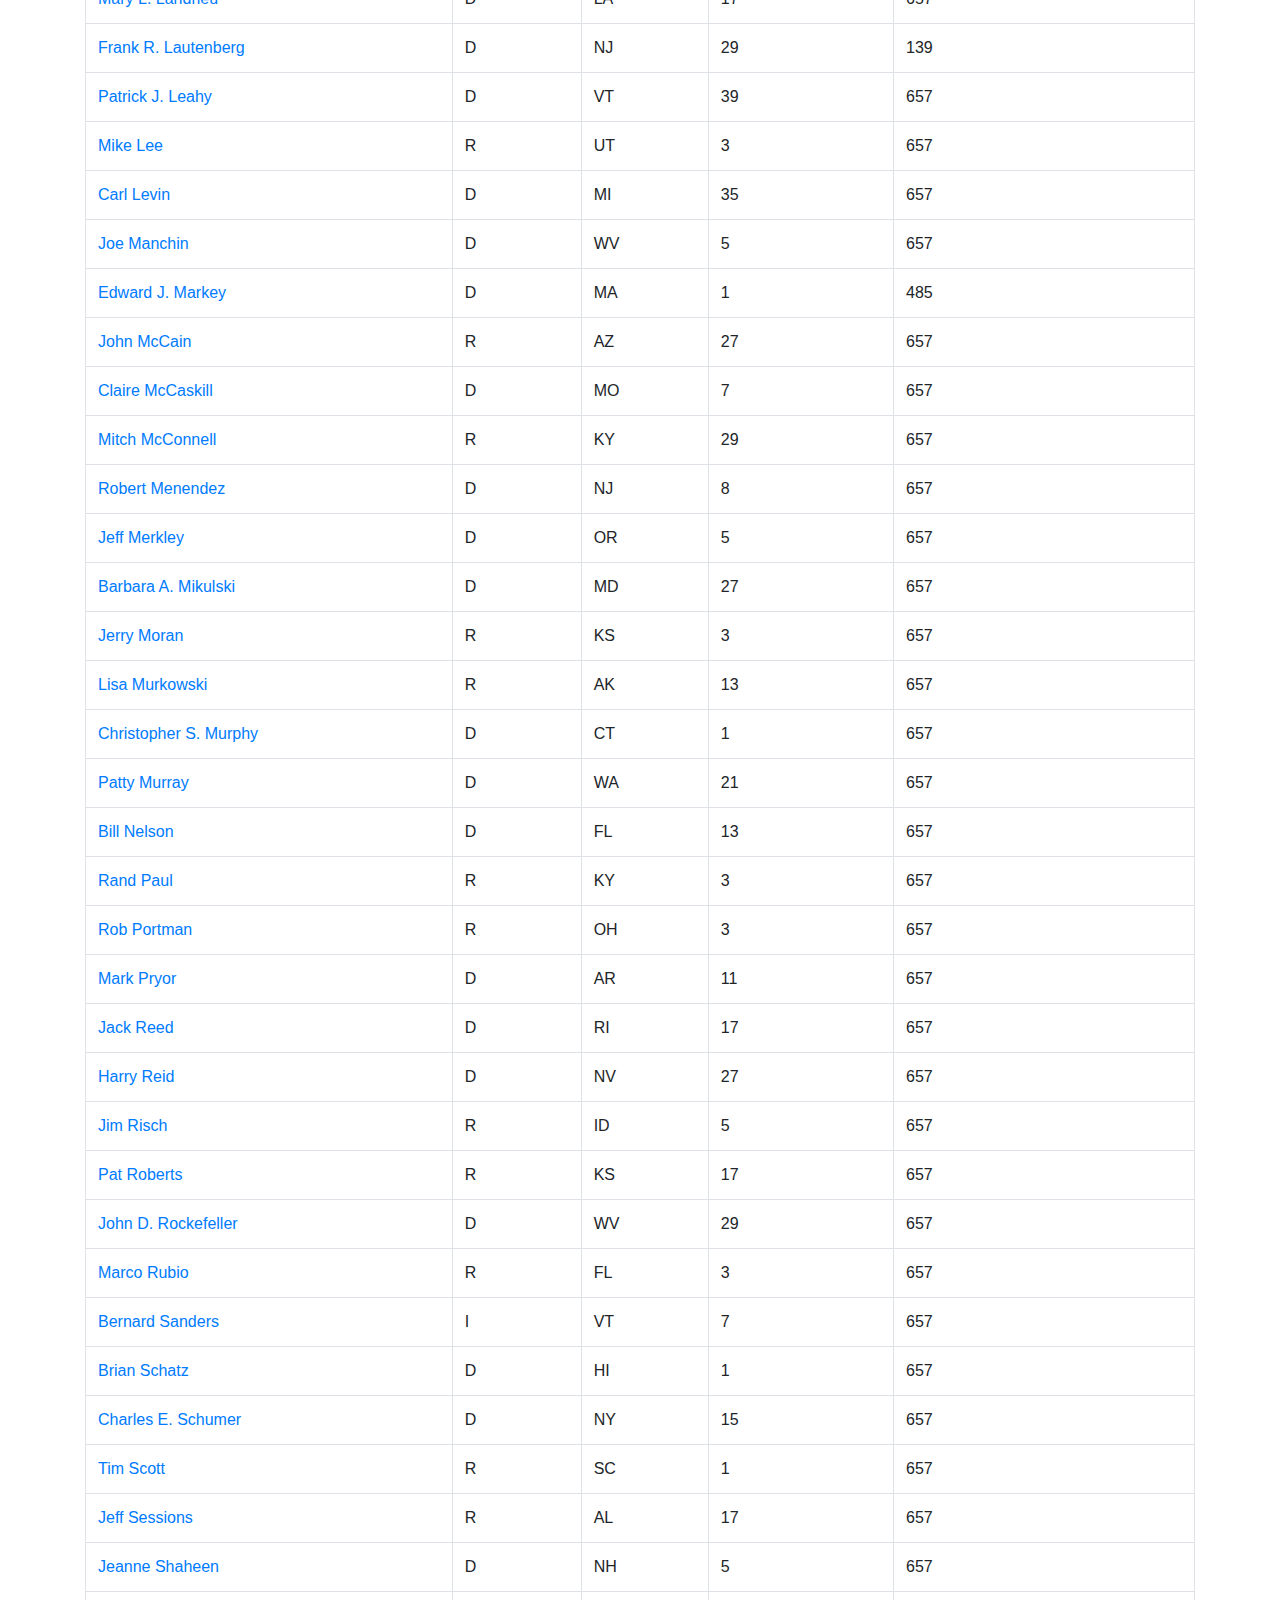
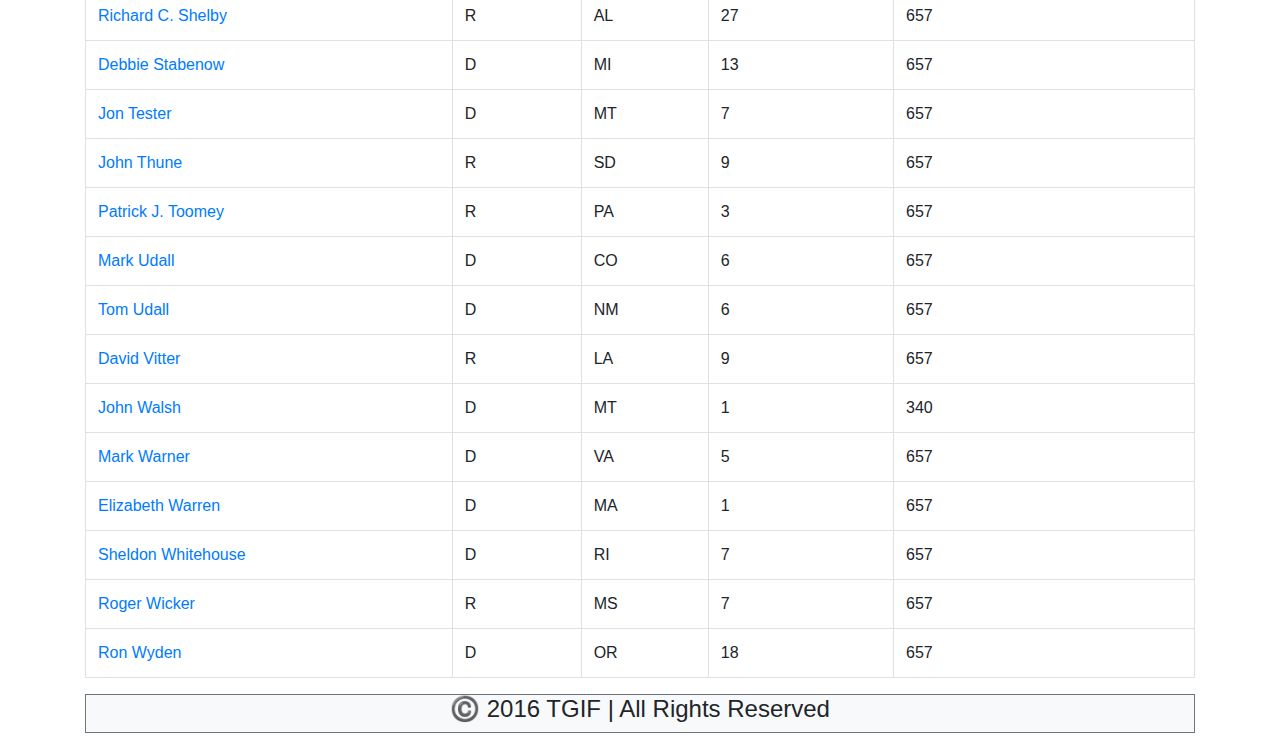
<file: senate-starter-page.html>
<!DOCTYPE html>
<html lang="en">
<head>
    <link rel="stylesheet" href="https://stackpath.bootstrapcdn.com/bootstrap/4.4.1/css/bootstrap.min.css" integrity="sha384-Vkoo8x4CGsO3+Hhxv8T/Q5PaXtkKtu6ug5TOeNV6gBiFeWPGFN9MuhOf23Q9Ifjh" crossorigin="anonymous">
</head>

<body>
    <main class="d-flex flex-wrap container">
      <div class="col-6 "> <h3> TGIF Logo </h3></div>
      <div class="col-6 text-right"><a href="malito: info@tgif.net" class=""> ✉️ info@tgif.net</a></div>
    </main>

    <div class="container">

       <nav class="navbar navbar-expand-lg navbar-blue bg-light border border-secondary">
          <a class="navbar-brand" href="index.html">Home</a>
          <button class="navbar-toggler" type="button" data-toggle="collapse" data-target="#navbarSupportedContent" aria-controls="navbarSupportedContent" aria-expanded="false" aria-label="Toggle navigation">
            <span class="navbar-toggler-icon"></span>
        </button>

        <div class="collapse navbar-collapse" id="navbarSupportedContent">
            <ul class="navbar-nav mr-auto">
              <li class="nav-item active">
                  <li class="nav-item dropdown">
                    <a class="nav-link dropdown-toggle" href="#" id="navbarDropdown" role="button" data-toggle="dropdown" aria-haspopup="true" aria-expanded="false">
                      Congress 113
                  </a>
                  <div class="dropdown-menu" aria-labelledby="navbarDropdown">
                      <a class="dropdown-item" href="#">House</a>
                      <a class="dropdown-item" href="senate-starter-page.html">Senate</a>
                      <div class="dropdown-divider"></div>
                  </div>
              </li>
          </ul>
      </div>
  </nav>    
  

  <header>            
    <div>
    </div>
</header>
<!--Table container-->
<div>
    <h2>Senators</h2>
    <p>First convened in 1789, the composition and powers of the Senate are established in Article One of the U.S. Constitution. Each state is represented by two senators, regardless of population, who serve staggered six-year terms. The Senate has several exclusive powers not granted to the House, including consenting to treaties as a precondition to their ratification and consenting to or confirming appointments of Cabinet secretaries, federal judges, other federal executive officials, military officers, regulatory officials, ambassadors, and other federal uniformed officers, as well as trial of federal officials impeached by the House.</p>
    <table class="table table-bordered table-hover border border-secondary ">
        <thead class="thead-dark">
            <tr>
                <th>Full name</th>
                <th>Party</th>
                <th>State</th>
                <th>Seniority</th>
                <th>% Votes w/ Party</th>
            </tr>
        </thead>
        <tbody>

        </tbody>
    </table>
    <footer class="footer text-center expand-lg black bg-light border border-secondary">
        <h4 class="font-weight-light">©️ 2016 TGIF | All Rights Reserved</h4>
    </footer>
</div>  
<pre id="senate-data"></pre>
</div>
<script type="text/javascript" src="pro-congress-113-senate.js"></script> 

<script type="text/javascript" src="main.js"></script>
<script src="https://code.jquery.com/jquery-3.4.1.slim.min.js" integrity="sha384-J6qa4849blE2+poT4WnyKhv5vZF5SrPo0iEjwBvKU7imGFAV0wwj1yYfoRSJoZ+n" crossorigin="anonymous"></script>
<script src="https://cdn.jsdelivr.net/npm/popper.js@1.16.0/dist/umd/popper.min.js" integrity="sha384-Q6E9RHvbIyZFJoft+2mJbHaEWldlvI9IOYy5n3zV9zzTtmI3UksdQRVvoxMfooAo" crossorigin="anonymous"></script>
<script src="https://stackpath.bootstrapcdn.com/bootstrap/4.4.1/js/bootstrap.min.js" integrity="sha384-wfSDF2E50Y2D1uUdj0O3uMBJnjuUD4Ih7YwaYd1iqfktj0Uod8GCExl3Og8ifwB6" crossorigin="anonymous"></script> 
</body>
</html>
</file>
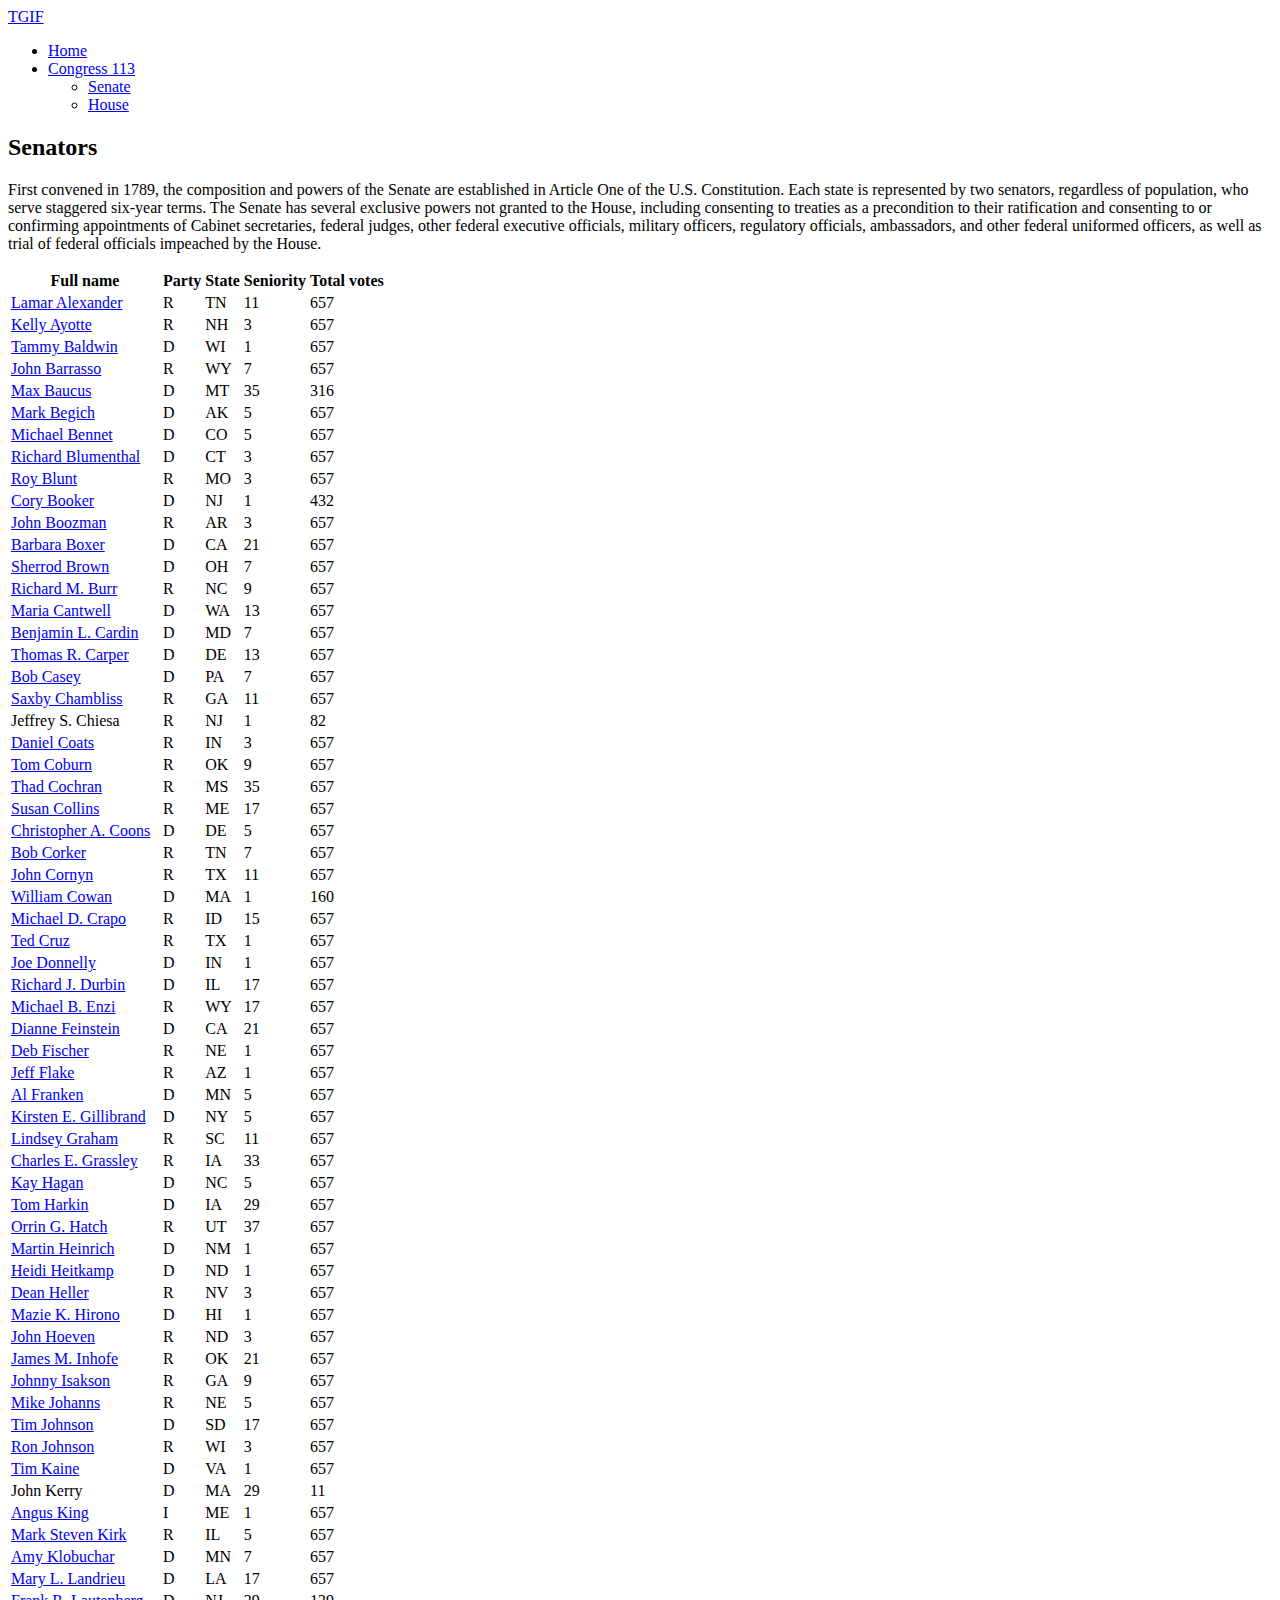
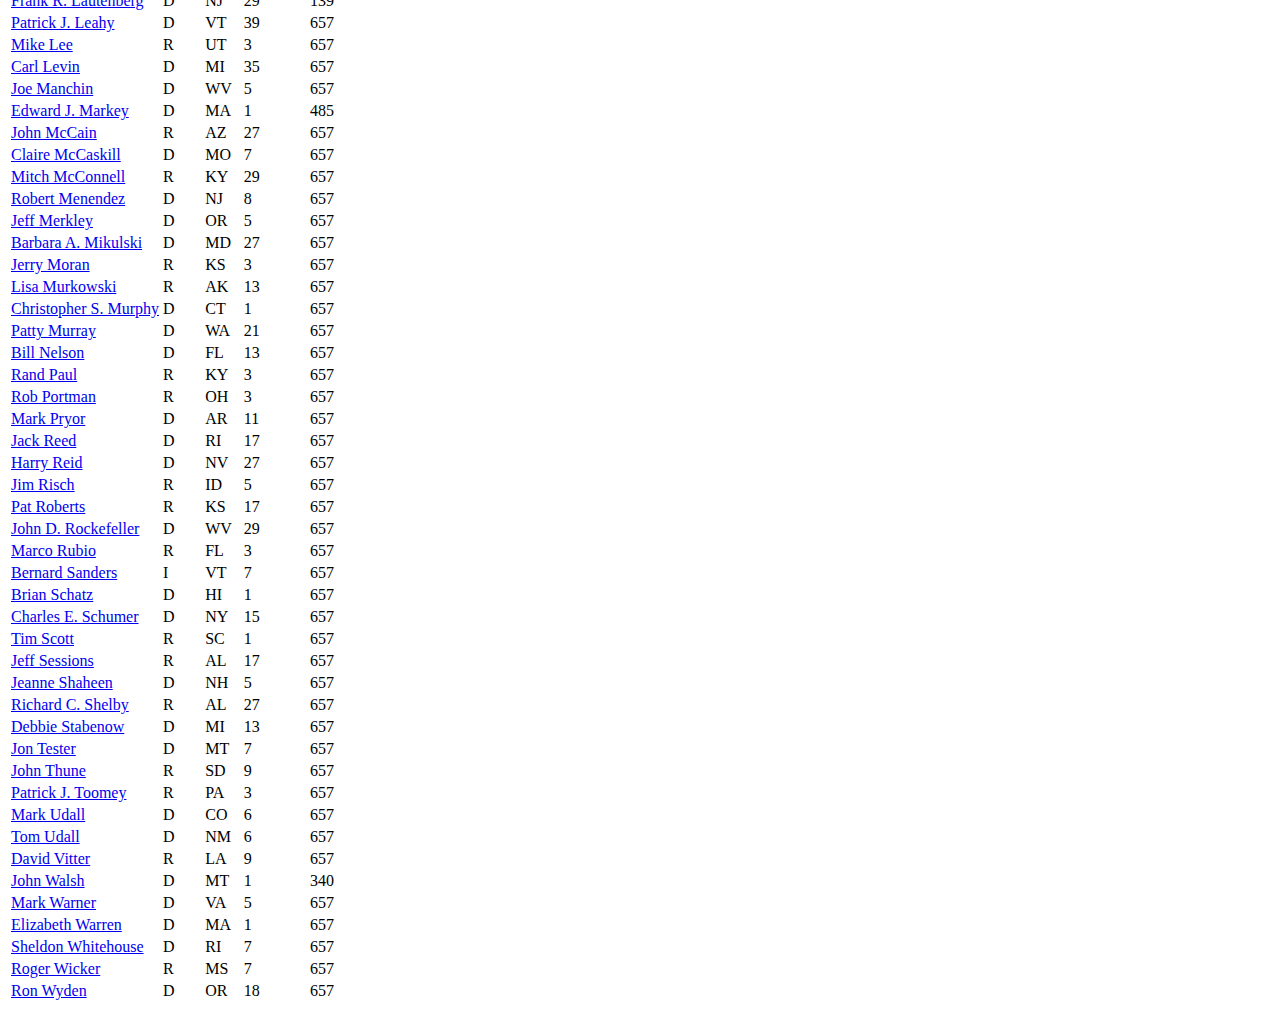
<file: senate.html>
<!DOCTYPE html>
<html lang="en">
    <head>
        <link rel="stylesheet" type="text/css" href="style.css">
    </head>
    
    <body>
         <nav>
          <div>
            <div>
              <a href="#">TGIF</a>
            </div>
            <ul >
              <li><a href="index.html">Home</a></li>
              <li >
                <a href="#">Congress 113</a>
                <ul >
                  <li><a href="senate.html.html">Senate</a></li>
                  <li><a href="house.html">House</a></li>
                </ul>
              </li>
            </ul>
          </div>
        </nav>        
  

        <header>            
            <div>
            </div>
        </header>
        <!--Table container-->
        <div>
            <h2>Senators</h2>
            <p>First convened in 1789, the composition and powers of the Senate are established in Article One of the U.S. Constitution. Each state is represented by two senators, regardless of population, who serve staggered six-year terms. The Senate has several exclusive powers not granted to the House, including consenting to treaties as a precondition to their ratification and consenting to or confirming appointments of Cabinet secretaries, federal judges, other federal executive officials, military officers, regulatory officials, ambassadors, and other federal uniformed officers, as well as trial of federal officials impeached by the House.</p>
    	    <table class="tabla">
                <thead>
                    <tr>
                        <th>Full name</th>
                        <th>Party</th>
                        <th>State</th>
                        <th>Seniority</th>
                        <th>Total votes</th>
                    </tr>
                </thead>
                <tbody>

                </tbody>
            </table>
    	</div>  
        <pre id="senate-data"></pre>
        <script type="text/javascript" src="pro-congress-113-senate.js"></script> 

        <script type="text/javascript" src="main.js">
           
        </script> 
</body>
</html>
</file>
<file: style.css>
.tabla {
	border:2px;
	border-color: blue;
}
</file>
